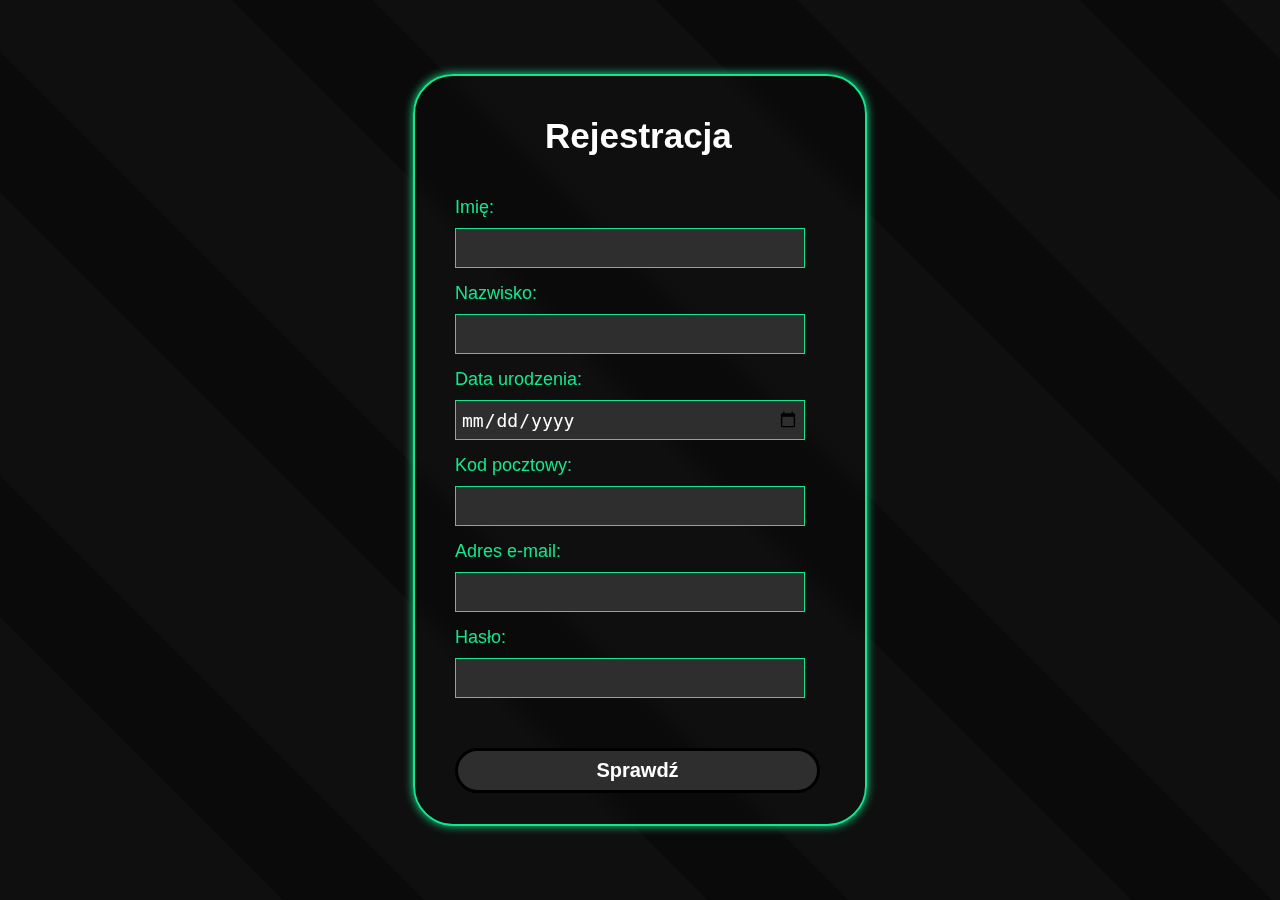
<file: index.html>
<html>  
    <link rel = 'stylesheet' href = "style.css" type = "text/css">
<head>
    <meta http-equiv = "content-type" content = "text/html; charset = utf-8"/>
    <meta http-equiv = "content-language" content = "pl" />
	<meta name="viewport" content="width=device-width, initial-scale=0.5">
	<script src = "validation.js"> </script>
</head>
</head>
<body>
	<div class = "container">
		<div class = "label"> Rejestracja </div>
		<form class = "registration" name = "registration">

			<div class = "fontName">Imię:</div>
			<input type = "text" name = "name" id = "name">
			<p id="nameError" style = "color: red; padding-top: 5px;"></p> 

			<div class = "fontLastName">Nazwisko:</div>
			<input type = "text" name = "lastName" id = "lastName">
			<p id="lastNameError" style = "color: red; padding-top: 5px;"></p> 

			<div class = "fontBirthDate">Data urodzenia:</div>
			<input type = "date" name = "birthDate" id = "birthDate">
			<p id="birthDateError" style = "color: red; padding-top: 5px;"></p> 

			<div class = "fontPostalCode">Kod pocztowy:</div>
			<input type = "text" name = "postalCode" id = "postalCode"> 
			<p id = "postalCodeError" style = "color: red; padding-top: 5px;"></p>

			<div class = "fontEmail">Adres e-mail:</div>
			<input type = "text" name = "email" id = "email">
			<p id="emailError" style = "color: red; padding-top: 5px;"></p> 

			<div class = "fontPassword">Hasło:</div>
			<input name="password" id="password" type="password" title = "Hasło musi zawierać: małe litery, wielkie litery, znaki specjalne oraz cyfry."> 
			<p id="passwordError" style = "color: red; padding-top: 5px;"></p>

			<input type = "button" value = "Sprawdź" id = "button" onclick = "check(this.form);">
			
		</form>
	</div>	
</body>
</html>
</file>
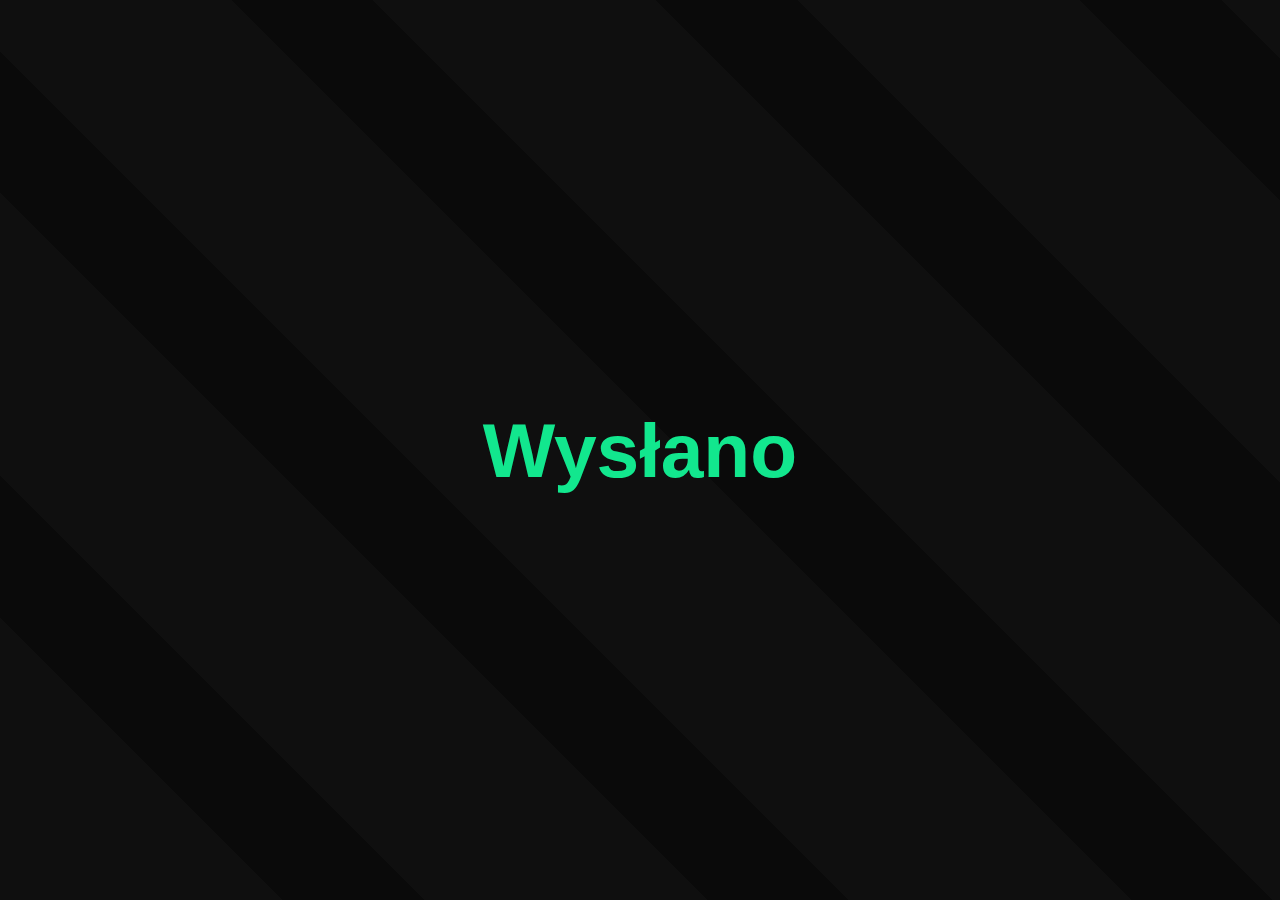
<file: index2.html>
<html>  
    <link rel = 'stylesheet' href = "style.css" type = "text/css">
<head>
    <meta http-equiv = "content-type" content = "text/html; charset = utf-8"/>
    <meta http-equiv = "content-language" content = "pl" />
    <meta name="viewport" content="width=device-width, initial-scale=1">
	<script src = "validation.js"> </script>
</head>
</head>
<body>

	<div class = "fontSend">Wysłano</div>

</body>
</html>
</file>
<file: style.css>
:root {
	--green: #12e78e;
}

* {
	padding: 0;
	margin: 0;
}
body{
	background: repeating-linear-gradient( 45deg, #0f0f0f, #0f0f0f 200px, #0a0a0a 150px, #0a0a0a 300px );
	background-size: cover;
	align-items: center;
	justify-content: center;
	display: flex;
	font-family: Arial, Helvetica, sans-serif;
	margin: 0px;
	padding: 0px;
}
.container{
	width: 450px;
	height: auto;
	margin: auto;
	border-radius: 40px;
	border: solid 2px var(--green);
	backdrop-filter: blur(10px);
	-webkit-backdrop-filter: blur(10px);
	box-shadow: 0px 0px 10px var(--green);
}
.label {
	padding-top: 40px;
	padding-left: 130px;
	padding-right: 130px;
	font-size: 35px;
	font-weight: bold;
	color: #ffffff;
}

.fontName {
	font-size: 18px;
	color: var(--green);
	margin: 10px 0;
}

.fontlastName {
	font-size: 18px;
	color: var(--green);
	margin: 10px 0;
}

.fontBirthDate {
	font-size: 18px;
	color: var(--green);
	margin: 10px 0;
}

.fontPostalCode {
	font-size: 18px;
	color: var(--green);
	margin: 10px 0;
}

.fontEmail {
	font-size: 18px;
	color: var(--green);
	margin: 10px 0;
}

.fontPassword {
	font-size: 18px;
	color: var(--green);
	margin: 10px 0;
}

.fontSend {
	font-size: 6vw;
	font-weight: bold;
	color: var(--green);
}

.registration input{
	height: 40px;
	width: 350px;
	padding: 0 5px;
	font-size: 18px;
	outline: none;
	border: 1px solid var(--green);
	background-color: #2e2e2e;
	color: white;
}
.registration {
	padding: 1px 40px;
	margin-top: 30px;
}

#button {
	margin: 45px 0 30px 0;
	height: 45px;
	width: 365px;
	font-size: 20px;
	color: white;
	outline: none;
	cursor: pointer;
	font-weight: bold;
	background: #2e2e2e;
	border-radius: 25px;
	border: 3px solid #000000;
	transition: .3s;
}
#button:hover{
	background: var(--green);
	color: #000000;
	box-shadow: 0px 0px 8px var(--green);
}
</file>
